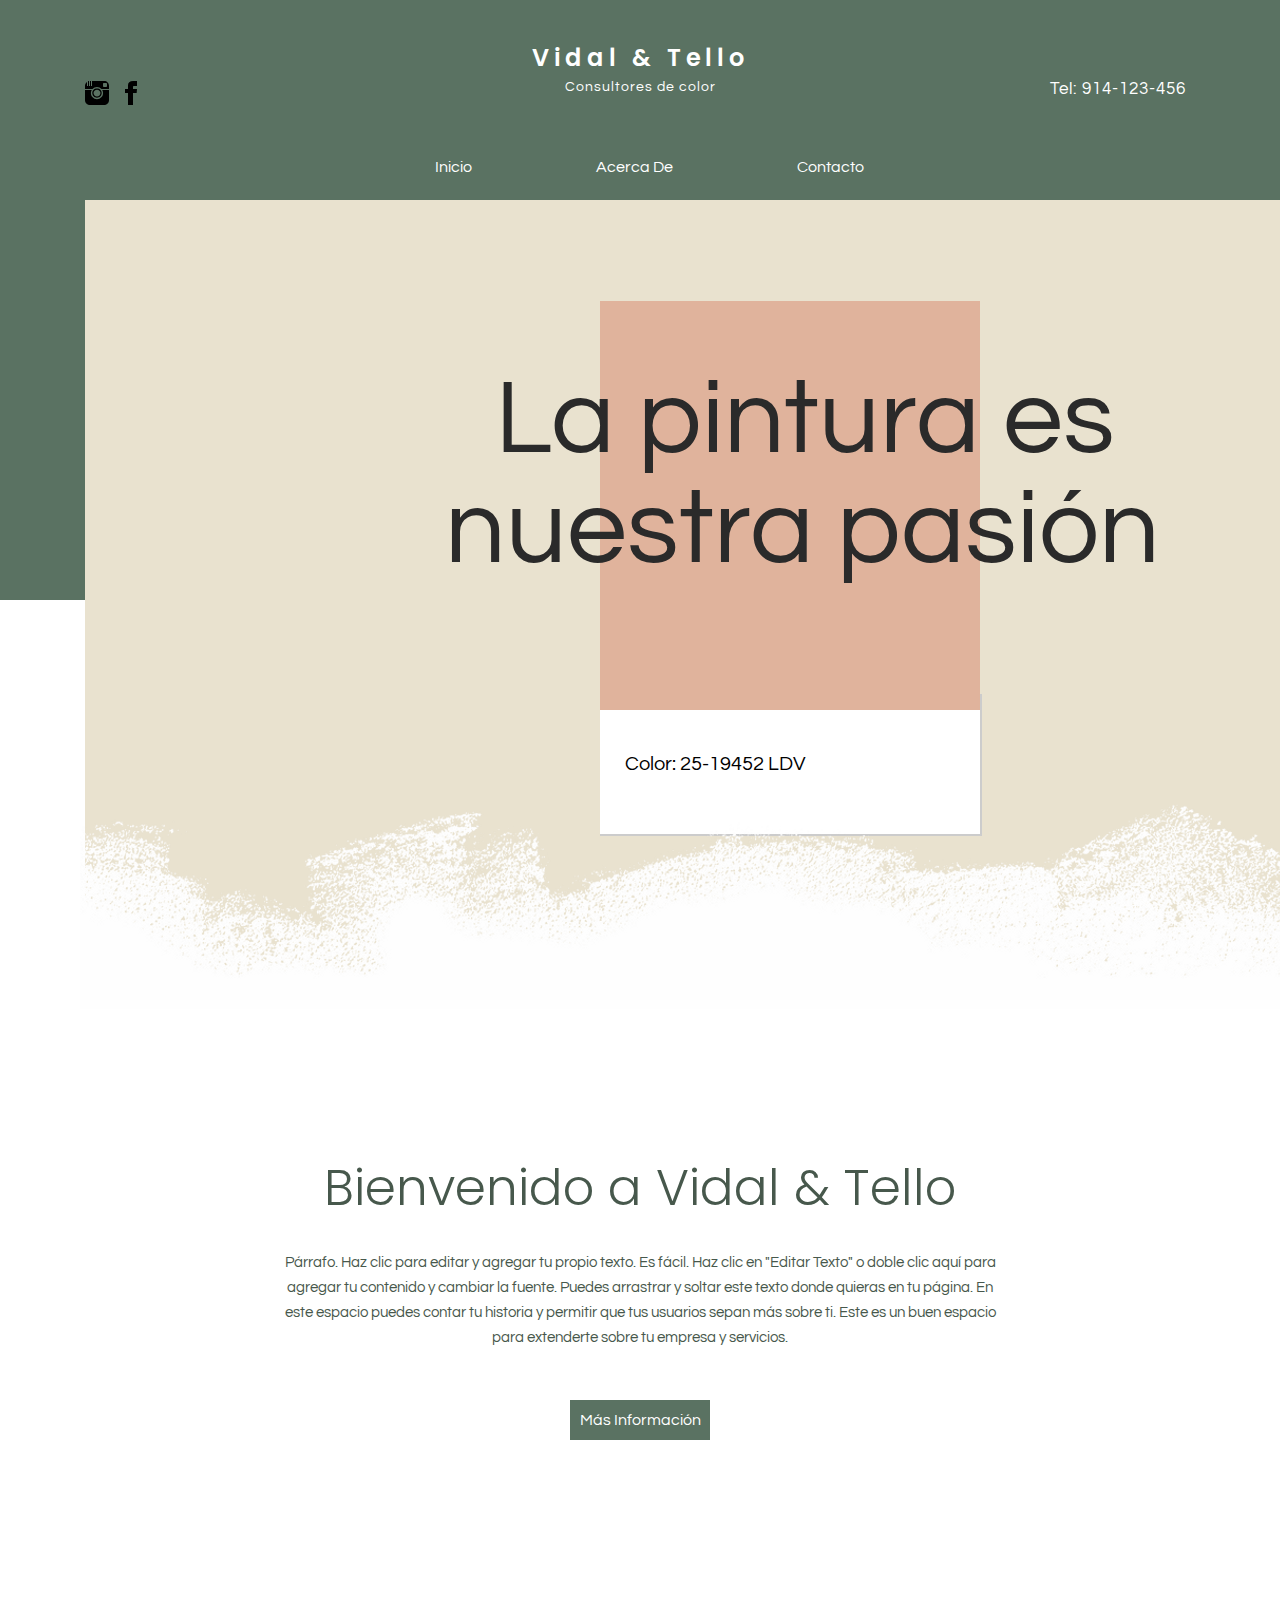
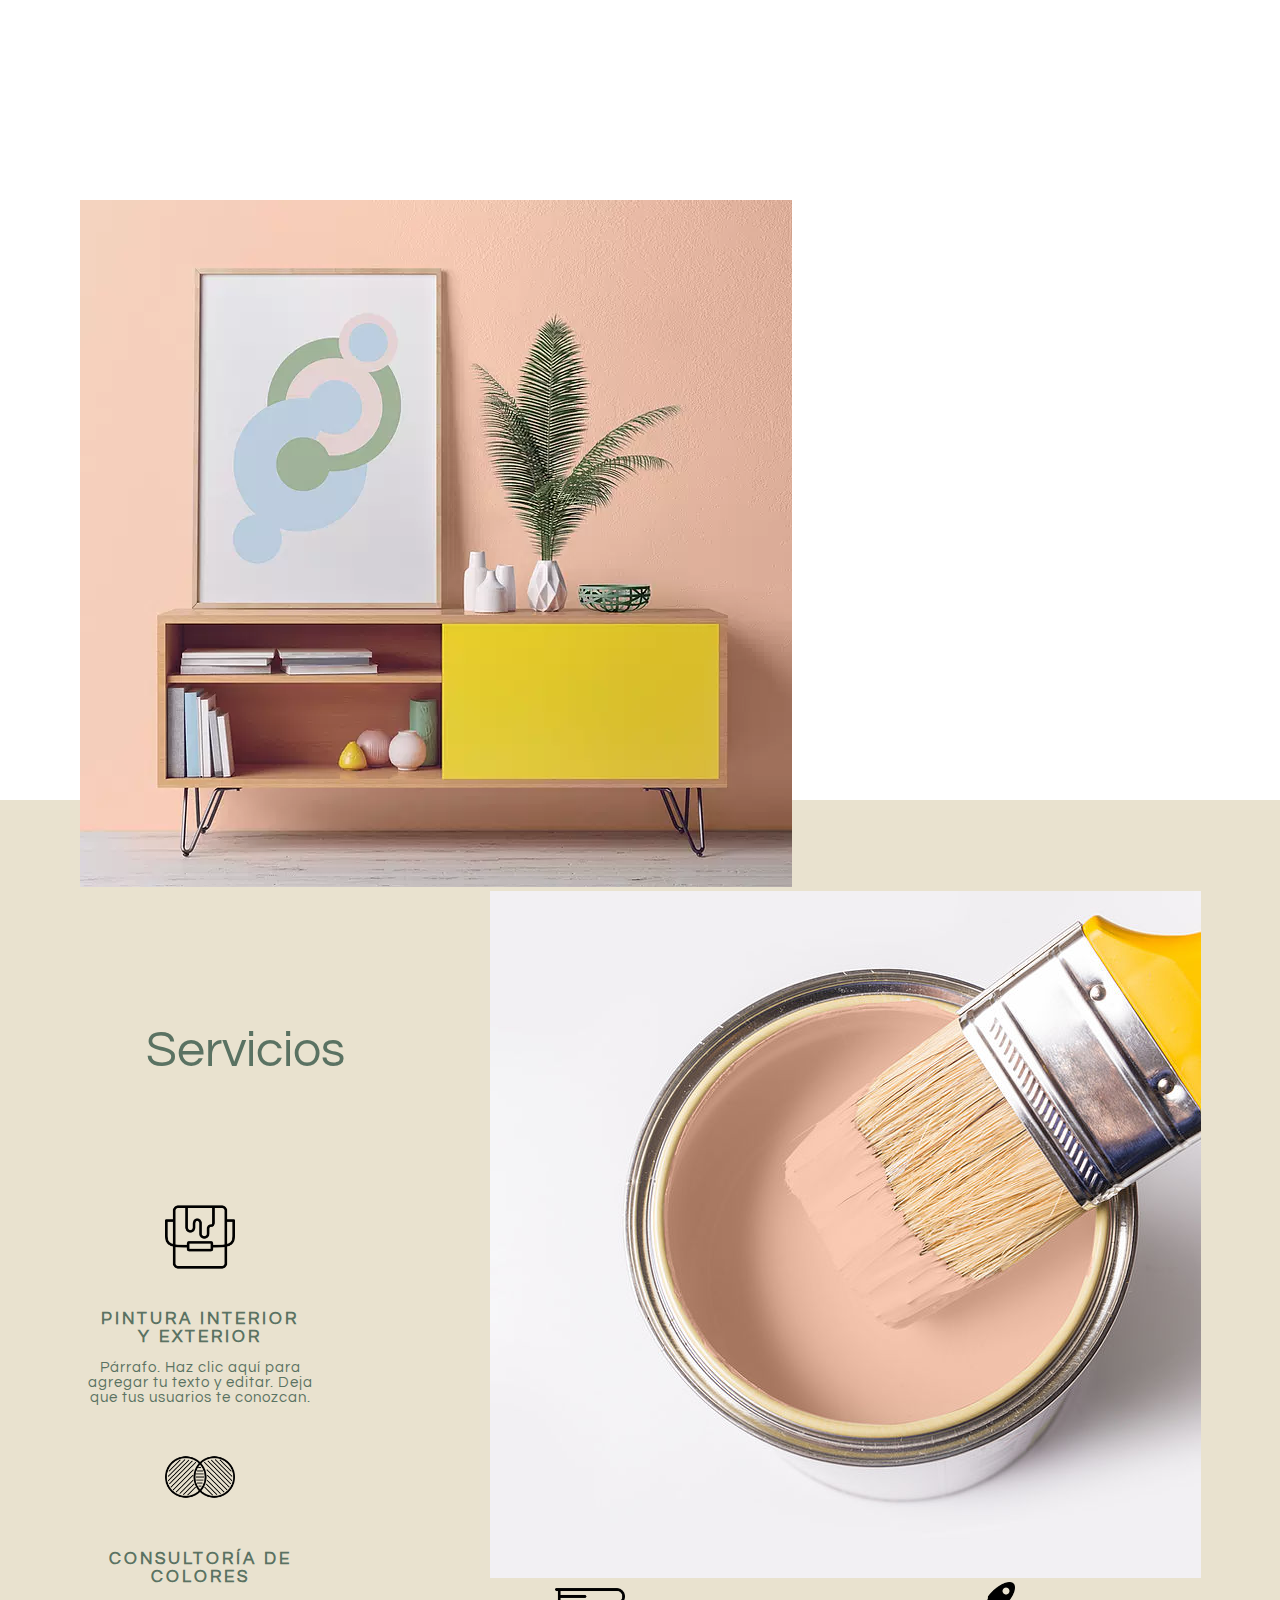
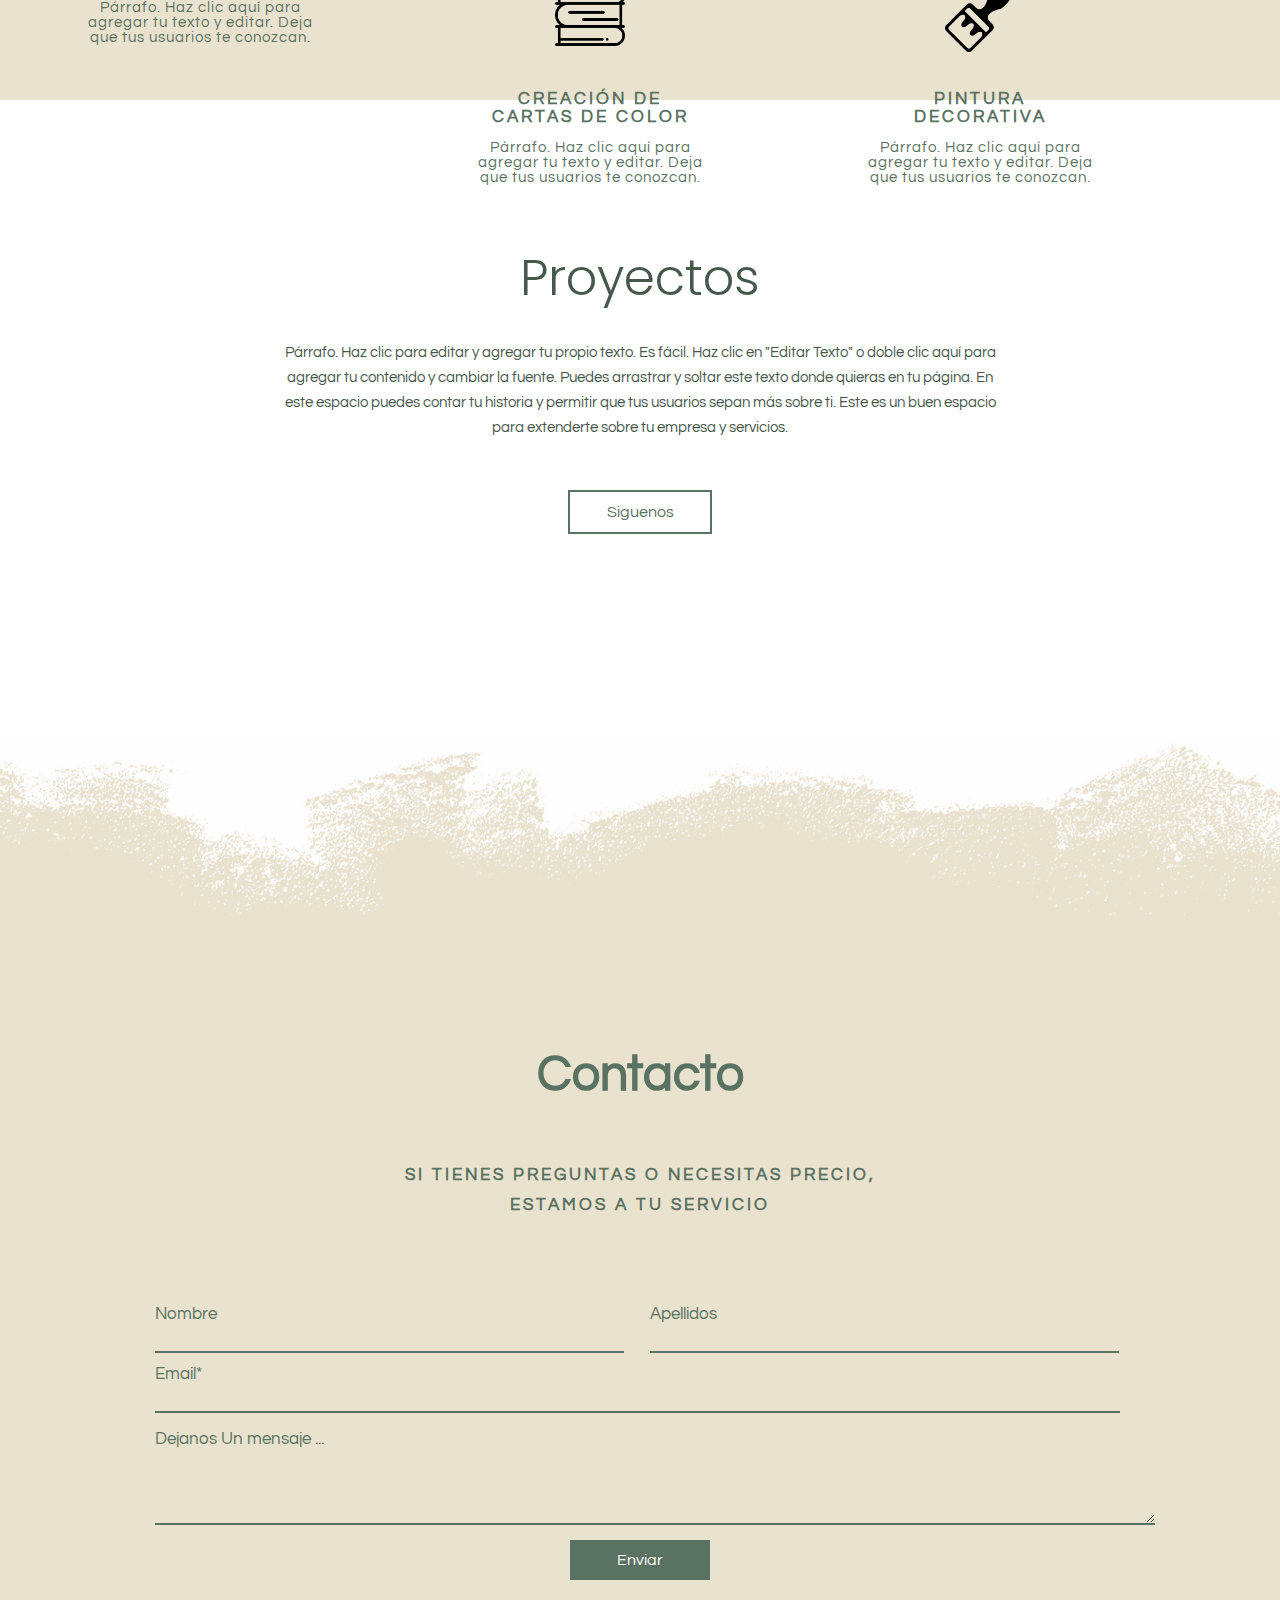
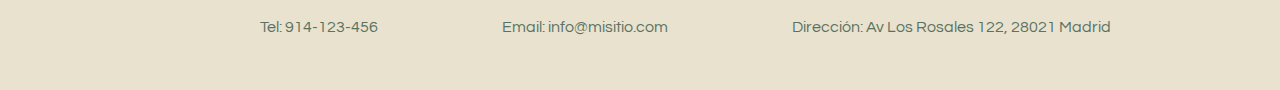
<file: index.html>
<!DOCTYPE html>
<html lang="es">

<head>
    <meta charset="UTF-8">
    <meta http-equiv="X-UA-Compatible" content="IE=edge">
    <meta name="viewport" content="width=device-width, initial-scale=1.0">
    <link rel="stylesheet" href="style.css">
    <title>Pagina Ilse</title>
</head>

<body>
    <div id="header">
        <div class="links-social">
            <ul>
                <li>
                    <a href="https://www.instagram.com/ilsesolares/" class="redes"><img
                            src="[data-uri]"></a>
                </li>
                <li>
                    <a href="https://www.facebook.com/ilse.solares" class="redes"><img
                            src="[data-uri]"></a>
                </li>
            </ul>
        </div>
        <div class="tel">
            <span>Tel: 914-123-456</span>
        </div>
        <div id="title">
            <h1>Vidal & Tello</h1>
            <p>Consultores de color</p>
        </div>

        <div class="nav">
            <ul>
                <li>
                    <a href="index.html" id="inicio">Inicio</a>
                </li>

                <li>
                    <a href="acerca.html" id="acercaDe">Acerca De</a>
                </li>
                <li>
                    <a href="#footer" id="contac">Contacto</a>
                </li>
            </ul>
        </div>
    </div>
    <div id="banner">
        <div id="content-info">
            <div id="content-general">
                
                
                <div id="content-color">
                    <div class="mySlides fade">
                        <div class="numbertext">1 / 3</div>
                        <img src="img/diapositiva1.JPG" style="width:100%">
                        <div id="content-title">
                            <h1>La pintura es </h1>
                            <h2>nuestra pasión</h2>
                        </div>
                        <div id="descripcion">
                            <p>Color: 25-19452 LDV</p>
                        </div>
                        
                    </div>
                    

                    <div class="mySlides fade">
                        <div class="numbertext">2 / 3</div>
                        <img src="img/diapositiva2.JPG" style="width:100%">
                        <div id="content-title">
                            <h1>La pintura es </h1>
                            <h2>nuestra pasión</h2>
                        </div>
                        <div id="descripcion">
                            <p>Color: 15-16887 ERG</p>
                        </div>
                       
                    </div>
                   

                    <div class="mySlides fade">
                        <div class="numbertext">3 / 3</div>
                        <img src="img/diapositiva3.JPG" style="width:100%">
                        <div id="content-title">
                            <h1>La pintura es </h1>
                            <h2>nuestra pasión</h2>
                        </div>
                        <div id="descripcion">
                            <p>Color: 13-1523 TXF</p>
                        </div>
                        
                    </div>
                    
                    
                </div>
            </div>
            
        </div>
    </div>
    </div>
    <div class="wave" style="height: 300px; overflow: hidden; ;">
        <img src="img/wave1.webp" alt="">
    </div>

    <div class="welcome-content">
        <div class="welcome-title">
            <h2>Bienvenido a Vidal & Tello</h2>
        </div>
        <div class="welcome-text">
            <p>
                Párrafo. Haz clic para editar y agregar tu propio texto. Es fácil. Haz clic en "Editar Texto" o doble
                clic aquí para agregar tu contenido y cambiar la fuente. Puedes arrastrar y soltar este texto donde
                quieras en tu página. En este espacio puedes contar tu historia y permitir que tus usuarios sepan más
                sobre ti. Este es un buen espacio para extenderte sobre tu empresa y servicios.
            </p>
        </div>
        <div id="welcome-button">
            <div class="button">Más Información</div>
        </div>
    </div>

    <div id="images">
        <div id="img-1">
            <img src="img/mesayFlores.webp" alt="">
        </div>
        <div id="img-2">
            <img src="img/pintura.jpg" alt="">
        </div>
    </div>
    <div id="info-services">
        <div id="info-title">
            <h1>Servicios</h1>
        </div>
        <div id="cards">
            <div class="card">
                <div class="card-img">
                    <img src="img/lata-de-pintura.png" alt="">
                </div>
                <div class="card-title">
                    <h3>PINTURA INTERIOR
                        Y EXTERIOR
                    </h3>
                </div>
                <div class="card-description">
                    <p>Párrafo. Haz clic aquí para agregar tu texto y editar. Deja que tus usuarios te conozcan.</p>
                </div>
            </div>
            <div class="card">
                <div class="card-img">
                    <img src="img/combinacion.png" alt="">
                </div>
                <div class="card-title">
                    <h3>CONSULTORÍA
                        DE COLORES
                    </h3>
                </div>
                <div class="card-description">
                    <p>Párrafo. Haz clic aquí para agregar tu texto y editar. Deja que tus usuarios te conozcan.</p>
                </div>
            </div>
            <div class="card">
                <div class="card-img">
                    <img src="img/libros.png" alt="">
                </div>
                <div class="card-title">
                    <h3>CREACIÓN DE
                        CARTAS DE COLOR
                    </h3>
                </div>
                <div class="card-description">
                    <p>Párrafo. Haz clic aquí para agregar tu texto y editar. Deja que tus usuarios te conozcan.</p>
                </div>
            </div>
            <div class="card">
                <div class="card-img">
                    <img src="img/pincel-para-pintar.png" alt="">
                </div>
                <div class="card-title">
                    <h3>PINTURA
                        DECORATIVA
                    </h3>
                </div>
                <div class="card-description">
                    <p>Párrafo. Haz clic aquí para agregar tu texto y editar. Deja que tus usuarios te conozcan.</p>
                </div>
            </div>
        </div>
        <div class="button">Más Información</div>
    </div>
    <div class="welcome-content">
        <div class="welcome-title">
            <h2 id="title-proyecto">Proyectos</h2>
        </div>
        <div class="welcome-text">
            <p>
                Párrafo. Haz clic para editar y agregar tu propio texto. Es fácil. Haz clic en "Editar Texto" o doble
                clic aquí para agregar tu contenido y cambiar la fuente. Puedes arrastrar y soltar este texto donde
                quieras en tu página. En este espacio puedes contar tu historia y permitir que tus usuarios sepan más
                sobre ti. Este es un buen espacio para extenderte sobre tu empresa y servicios.
            </p>
        </div>
        <div id="welcome-button">
            <div class="button" id="proyecto-button">Siguenos</div>
        </div>
    </div>

    <div id="footer">
        <div id="wave2" style="height: 300px; overflow: hidden; ;">
            <img src="img/strip_3.webp" alt="">
        </div>
        <div id="footer-title">
            <h2>Contacto</h2>
        </div>
        <div id="footer-description">
            <p>
                SI TIENES PREGUNTAS O NECESITAS PRECIO,
                <br>
                ESTAMOS A TU SERVICIO
            </p>
        </div>
        <div id="footer-form">
            <form action="">
                <div id="name-space">
                    <label for="nombre">Nombre</label>
                    <br>
                    <input type="text" name="nombre">
                </div>
                <div id="apellido-space">
                    <label for="apellido">Apellidos</label>
                    <input type="text" name="apellido">
                </div>
                <div id="email-space">
                    <label for="email">Email*</label>
                    <input type="email" name="email">
                </div>
                <div id="mensaje-space">
                    <label for="mensaje">Dejanos Un mensaje ...</label>
                    <textarea name="mensaje" id=""></textarea>
                </div>
                <div id="welcome-button">
                    <div class="button">Enviar</div>
                </div>
            </form>
        </div>
        <div class="nav" id="footer-nav">
            <ul>
                <li>
                    <a href="">Tel: 914-123-456</a>
                </li>
                <li>
                    <a href="">Email: info@misitio.com</a>
                </li>
                <li>
                    <a href="">Dirección: Av Los Rosales 122, 28021 Madrid</a>
                </li>

            </ul>
        </div>
    </div>
</body>
<script src="script.js"></script>

</html>
</file>
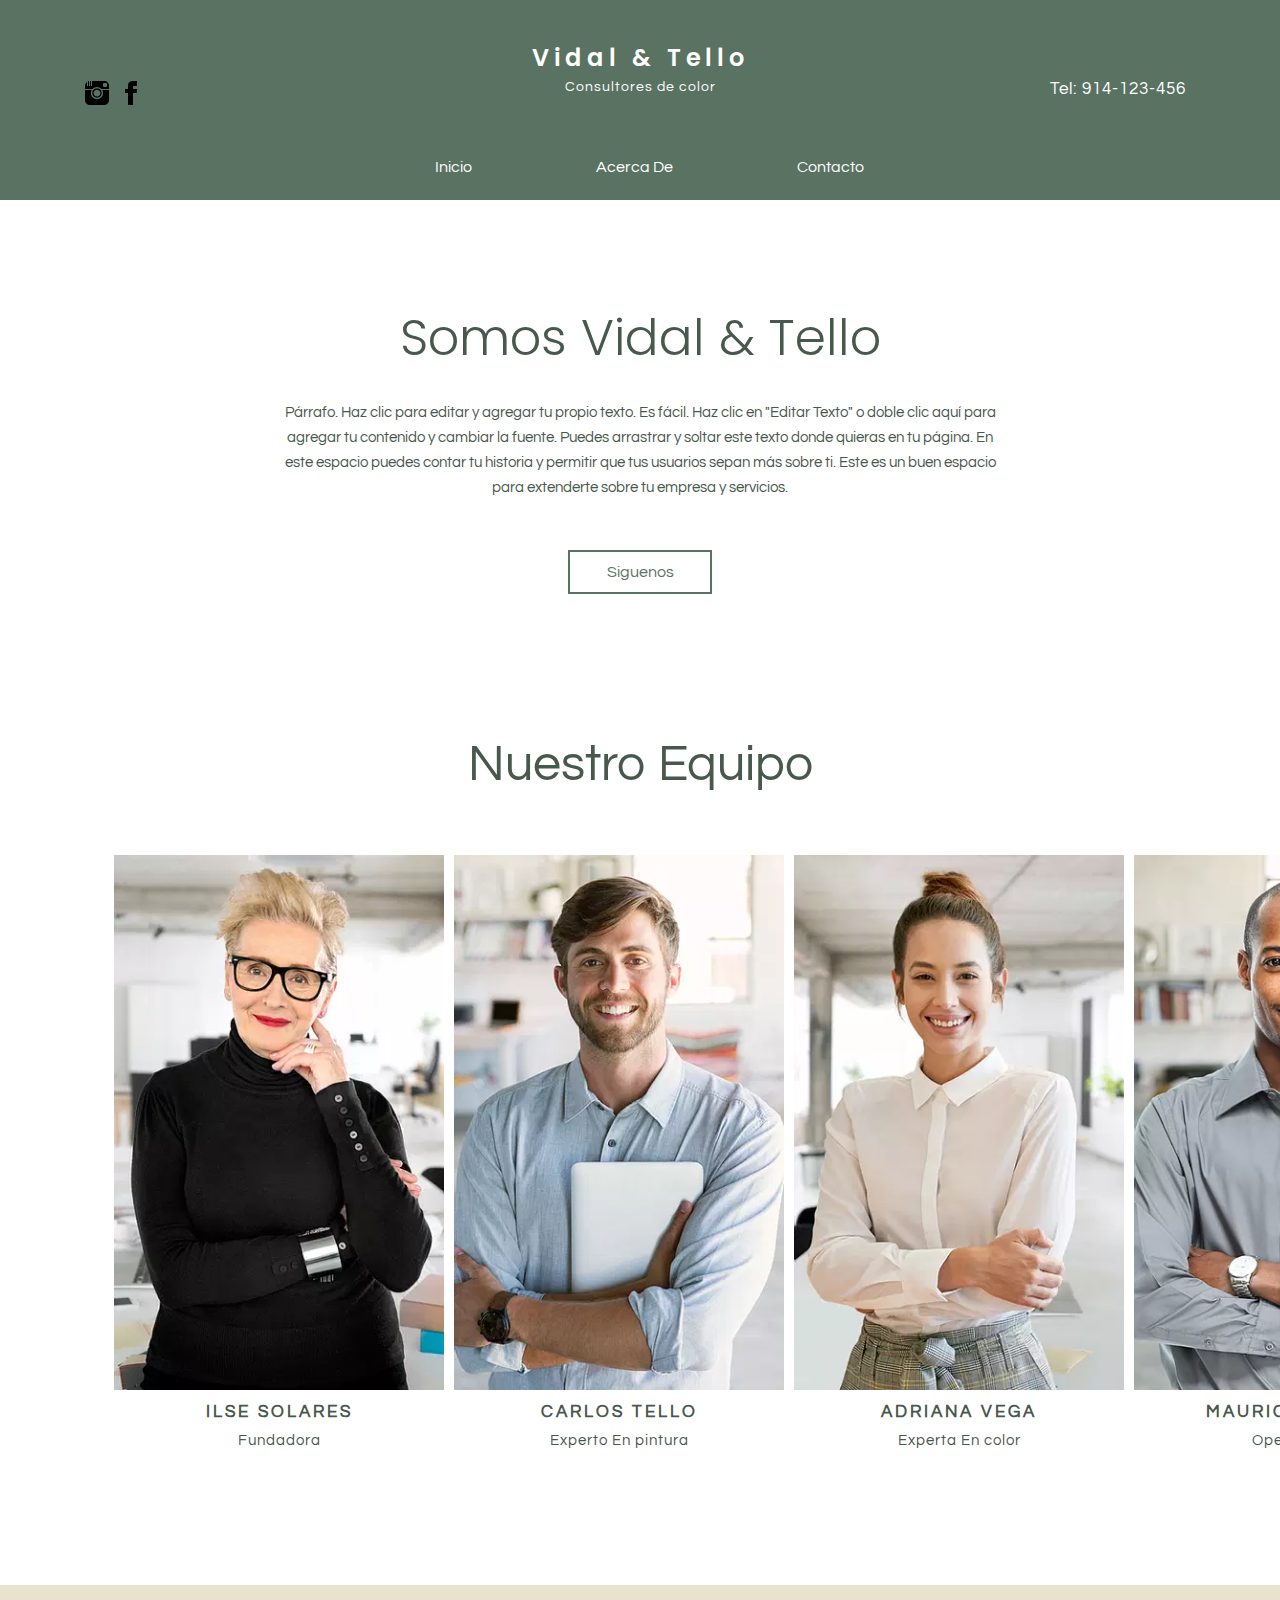
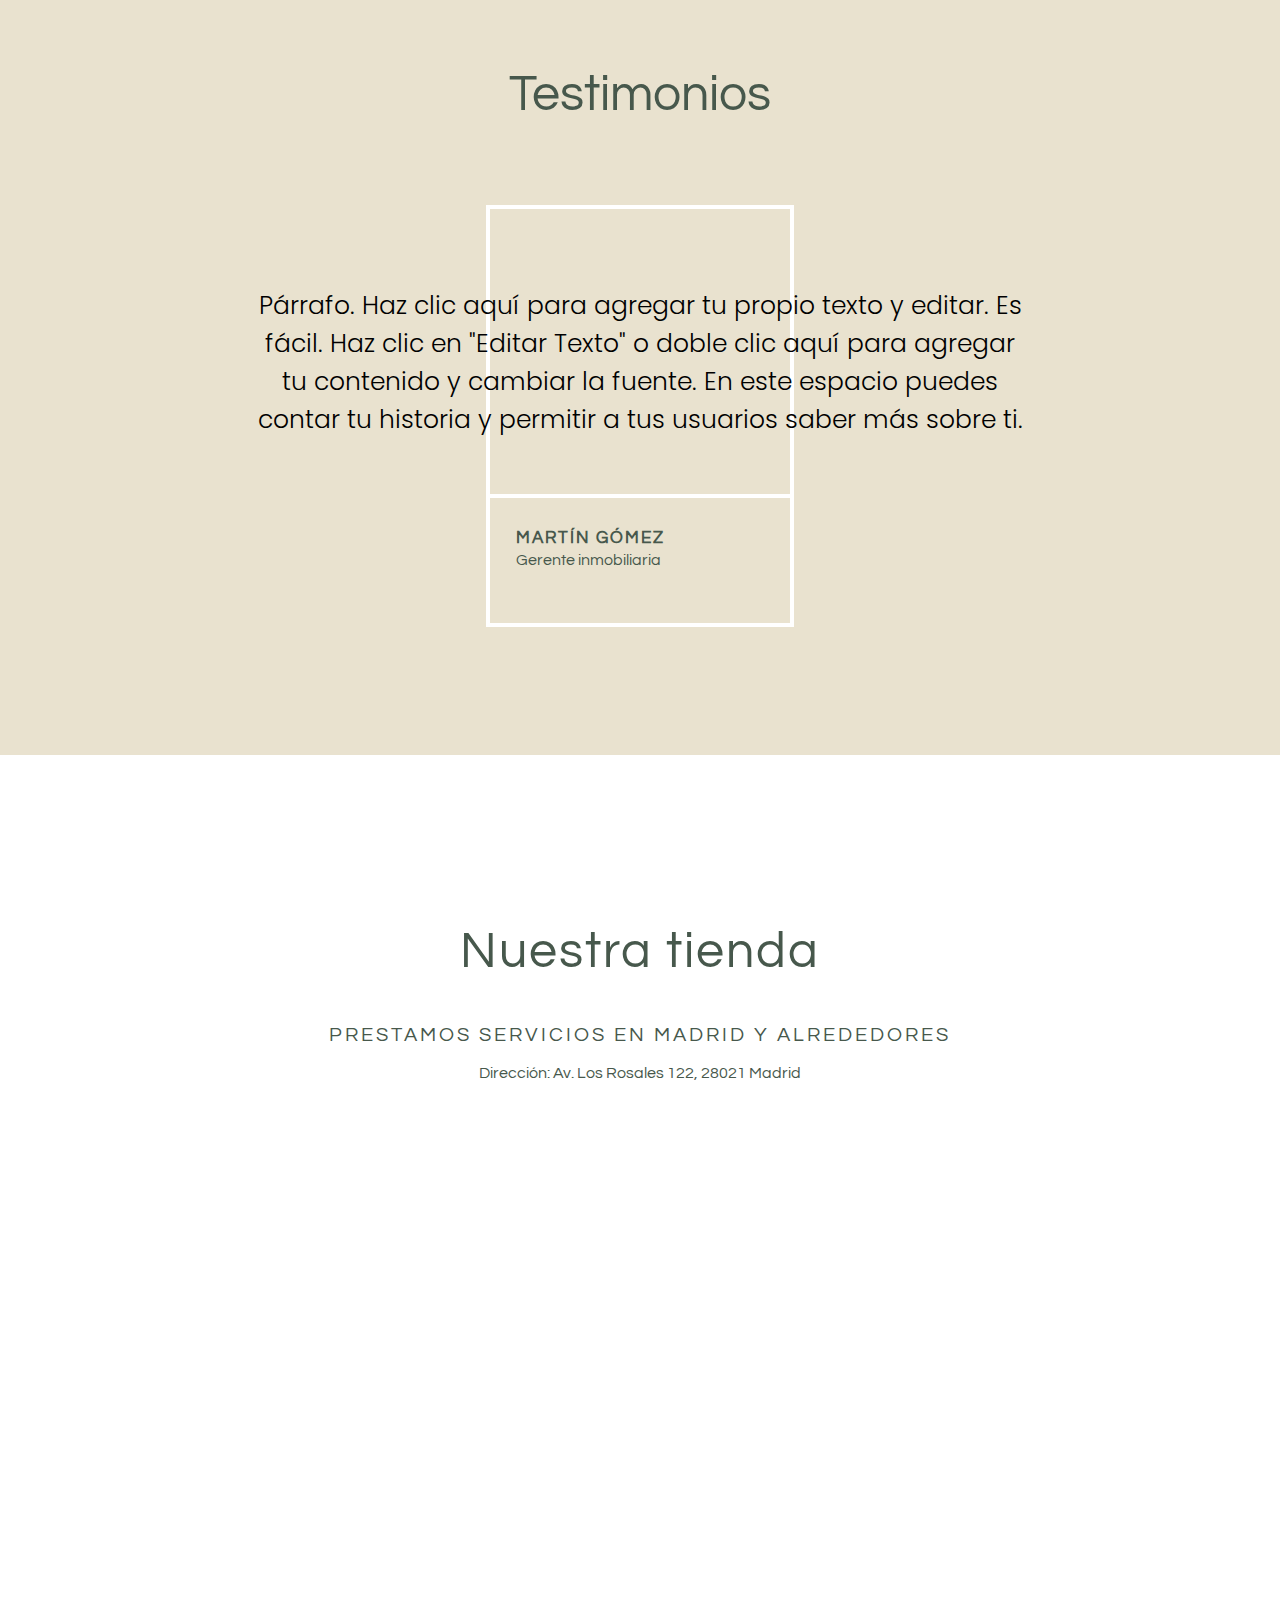
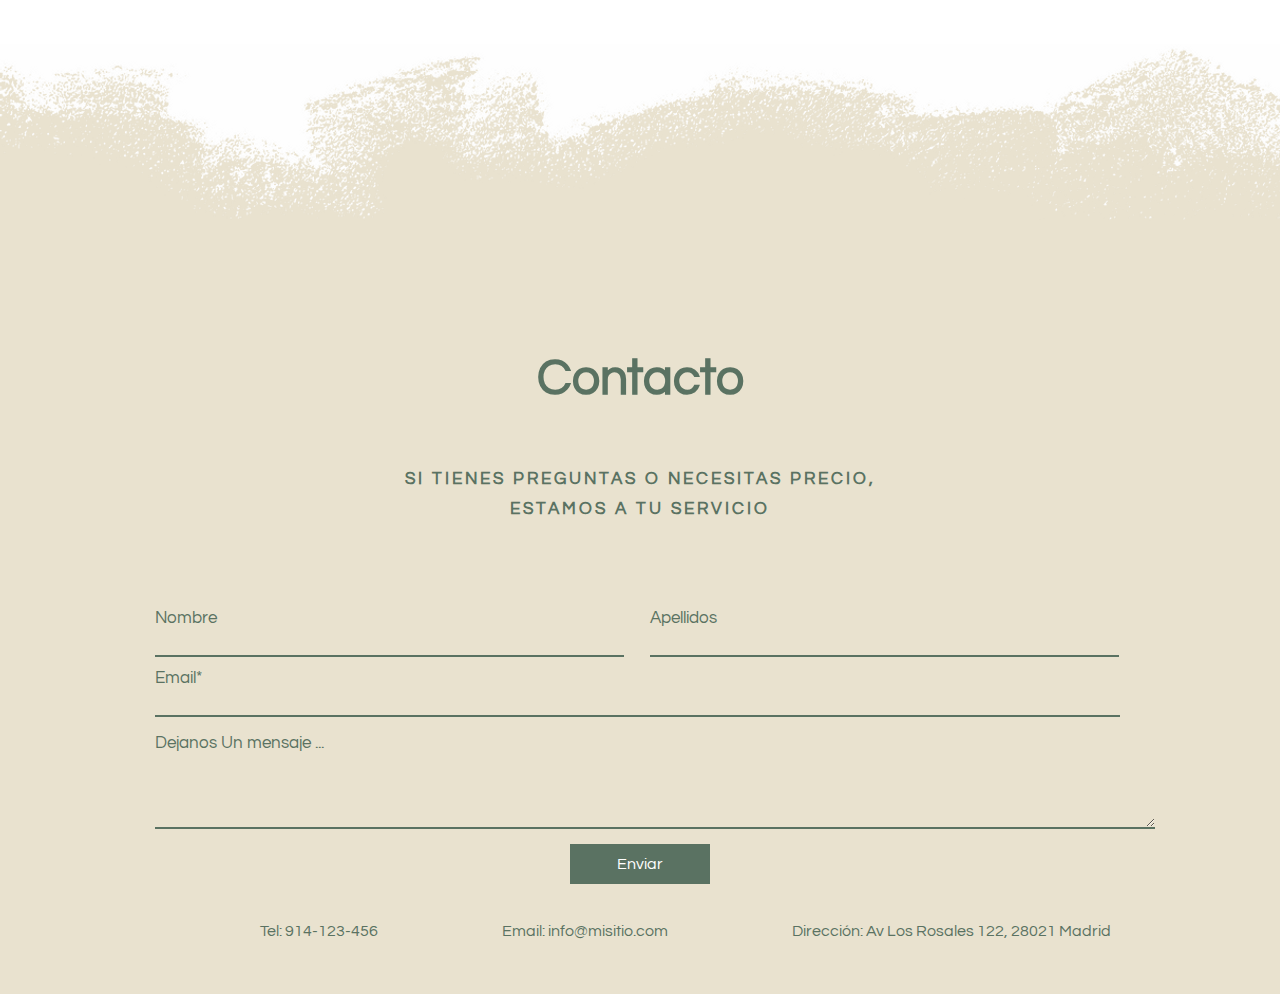
<file: acerca.html>
<!DOCTYPE html>
<html lang="es">

<head>
    <meta charset="UTF-8">
    <meta http-equiv="X-UA-Compatible" content="IE=edge">
    <meta name="viewport" content="width=device-width, initial-scale=1.0">
    <link rel="stylesheet" href="style.css">
    <link rel="stylesheet" href="acerca.css">
    <title>Pagina Ilse</title>
</head>

<body>
    <div id="header">
        <div class="links-social">
            <ul>
                <li>
                    <a href="https://www.instagram.com/ilsesolares/" class="redes"><img
                            src="[data-uri]"></a>
                </li>
                <li>
                    <a href="https://www.facebook.com/ilse.solares" class="redes"><img
                            src="[data-uri]"></a>
                </li>
            </ul>
        </div>
        <div class="tel">
            <span>Tel: 914-123-456</span>
        </div>
        <div id="title">
            <h1>Vidal & Tello</h1>
            <p>Consultores de color</p>
        </div>

        <div class="nav" id="acerca-nav">
            <ul>
                <li>
                    <a href="index.html">Inicio</a>
                </li>
                
                <li>
                    <a href="acerca.html">Acerca De</a>
                </li>
                <li>
                    <a href="#footer">Contacto</a>
                </li>
            </ul>
        </div>
    </div>
    <div class="welcome-content" id="acerca-info">
        <div class="welcome-title">
            <h2 id="title-proyecto">Somos Vidal & Tello</h2>
        </div>
        <div class="welcome-text">
            <p>
                Párrafo. Haz clic para editar y agregar tu propio texto. Es fácil. Haz clic en "Editar Texto" o doble
                clic aquí para agregar tu contenido y cambiar la fuente. Puedes arrastrar y soltar este texto donde
                quieras en tu página. En este espacio puedes contar tu historia y permitir que tus usuarios sepan más
                sobre ti. Este es un buen espacio para extenderte sobre tu empresa y servicios.
            </p>
        </div>
        <div id="welcome-button">
            <div class="button" id="proyecto-button">Siguenos</div>
        </div>
    </div>
    <div id="team-content">

        <div class="team-title">
            <h2>Nuestro Equipo</h2>
        </div>
        <div id="cards">
            <div class="card">
                <div class="card-img">
                    <img src="img/mujer1.webp" alt="">
                </div>
                <div class="card-title">
                    <h3>Ilse Solares
                    </h3>
                </div>
                <div class="card-description">
                    <p>Fundadora</p>
                </div>
            </div>
            <div class="card">
                <div class="card-img">
                    <img src="img/hombre1.webp" alt="">
                </div>
                <div class="card-title">
                    <h3>Carlos Tello
                    </h3>
                </div>
                <div class="card-description">
                    <p>Experto En pintura</p>
                </div>
            </div>
            <div class="card">
                <div class="card-img">
                    <img src="img/mujer2.webp" alt="">
                </div>
                <div class="card-title">
                    <h3>Adriana Vega
                    </h3>
                </div>
                <div class="card-description">
                    <p>Experta En color</p>
                </div>
            </div>
            <div class="card">
                <div class="card-img">
                    <img src="img/hombre2.webp" alt="">
                </div>
                <div class="card-title">
                    <h3>MAURICIO GÓMEZ
                    </h3>
                </div>
                <div class="card-description">
                    <p>Operaciones</p>
                </div>
            </div>
        </div>
    </div>
    <div id="content-testimonios">
        <div class="team-title" id="title-testimonios">
            <h2>Testimonios</h2>
        </div>
        <div id="border-white">
            <div></div>
        </div>
        <div id="border-description">
            <div id="border-description-content">
                <h4>MARTÍN GÓMEZ</h4>
                <p>

                    Gerente inmobiliaria
                </p>
            </div>
        </div>
        <div id="border-title">
            <h2>Párrafo. Haz clic aquí para agregar tu propio texto y editar. Es fácil. Haz clic en "Editar Texto" o
                doble clic aquí para agregar tu contenido y cambiar la fuente. En este espacio puedes contar tu historia
                y permitir a tus usuarios saber más sobre ti.</h2>
        </div>
    </div>
    <div id="ubication-content">
        <div id="title-ubication">
            <h1>Nuestra tienda</h1>
        </div>
        <div id="ubication-description">
            <div id="ubication-description-content">
                <h4>PRESTAMOS SERVICIOS EN MADRID Y ALREDEDORES</h4>
                <p>

                    Dirección: Av. Los Rosales 122, 28021 Madrid
                </p>
            </div>
        </div>
    </div>
    <div id="map-content">
        <iframe
            src="https://www.google.com/maps/embed?pb=!1m10!1m8!1m3!1d24332.56678640489!2d-3.6614030000000004!3d40.329681!3m2!1i1024!2i768!4f13.1!5e0!3m2!1ses!2sus!4v1624838153751!5m2!1ses!2sus"
            width="1390px" height="350" style="border:0;" allowfullscreen="" loading="lazy"></iframe>
    </div>
    <div id="footer">
        <div id="wave2" style="height: 300px; overflow: hidden; ;">
            <img src="img/strip_3.webp" alt="">
        </div>
        <div id="footer-title">
            <h2>Contacto</h2>
        </div>
        <div id="footer-description">
            <p>
                SI TIENES PREGUNTAS O NECESITAS PRECIO,
                <br>
                ESTAMOS A TU SERVICIO
            </p>
        </div>
        <div id="footer-form">
            <form action="">
                <div id="name-space">
                    <label for="nombre">Nombre</label>
                    <br>
                    <input type="text" name="nombre">
                </div>
                <div id="apellido-space">
                    <label for="apellido">Apellidos</label>
                    <input type="text" name="apellido">
                </div>
                <div id="email-space">
                    <label for="email">Email*</label>
                    <input type="email" name="email">
                </div>
                <div id="mensaje-space">
                    <label for="mensaje">Dejanos Un mensaje ...</label>
                    <textarea name="mensaje" id=""></textarea>
                </div>
                <div id="welcome-button">
                    <div class="button" >Enviar</div>
                </div>
            </form>
        </div>
        <div class="nav" id="footer-nav">
            <ul>
                <li>
                    <a href="">Tel: 914-123-456</a>
                </li>
                <li>
                    <a href="">Email: info@misitio.com</a>
                </li>
                <li>
                    <a href="">Dirección: Av Los Rosales 122, 28021 Madrid</a>
                </li>

            </ul>
        </div>
    </div>
</body>

</html>
</file>
<file: style.css>
/* Fonts */
@font-face {
    font-family: "questrial";
    src: url('fonts/Questrial/Questrial-Regular.ttf');
}

@font-face {
    font-family: "poppins";
    src: url('fonts/Poppins/Poppins-SemiBold.ttf');
}

@font-face {
    font-family: "poppins-title";
    src: url('fonts/Poppins/Poppins-Light.ttf');
}


* {
    padding: 0px;
    margin: 0px;
}


#header {
    width: 100%;
    height: 200px;
    background: #5A7262;
    color: white;
    font-weight: 100;
    position: fixed;
    z-index: 1000;
    top: 0;
}




.links-social ul {
    list-style: none;
    padding-left: 80px;

}


.links-social ul li {
    display: inline;
    float: left;
    line-height: 200px;
    padding-left: 5px;
    padding-right: 5px;

}

.links-social ul li a {
    color: white;

}

#header #title {
    margin: 0px auto;
    width: 350px;
    height: 100px;
    text-align: center;
    padding-top: 40px;
}

#header #title h1 {
    letter-spacing: 5px;
    font-family: "poppins";
    font-size: 24px;
}

#header #title p {
    letter-spacing: 1px;
    font-family: "questrial";
    font-size: 14px;
    margin-top: 5px;
}

.nav {
    height: 60px;
    width: 890px;
    margin: 0px auto;

}

.nav ul {
    list-style: none;
    margin-top: 18px;
    margin-left: 180px;
}

.nav ul li {
    display: inline;
    padding-left: 60px;
    padding-right: 60px;
    transition: 500ms;


}

.nav ul li a {
    text-decoration: none;
    color: white;
    font-size: 16px;
    transition: 500ms;
    font-family: "questrial";

}

.nav ul li a:hover {
    color: #c2bbaa;
}



#header .tel {
    float: right;
    height: 50px;
    width: 150px;
    align-items: center;
    font-size: 17px;
    color: white;
    margin-right: 80px;
    margin-top: 80px;
    letter-spacing: 1px;
    font-family: "questrial";

}


/* BANNER */

#banner {
    margin-top: 200px;
    width: 100%;
    height: 400px;
    background: #5A7262;
}

#banner #content-info {
    width: 1410px;
    height: 800px;
    background: #E9E2CF;
    margin-left: 85px;
    margin-right: 85px;

}



#banner #content-title {
    width: 820px;
    height: 225px;
    margin: 0px auto;
    margin-top: -350px;
    margin-left: -105px;
}

#banner #content-title h1 {
    font-size: 107px;


    font-family: "questrial";
    font-weight: lighter;
    color: #2A2A2A;
}

#banner #content-title h2 {
    font-size: 107px;
    font-family: "questrial";
    font-weight: lighter;
    color: #2A2A2A;
    margin-left: -50px;

}



#descripcion {
    width: 355px;
    height: 140px;
    background: #ffffff;
    margin-top: 105px;
    font-size: 20px;
    font-family: "questrial";
    line-height: 140px;
    padding-left: 25px;
    box-shadow: 1px 1px 0px 1px #ccc;
}


.wave {
    bottom: 0;
    width: 100%;
    height: 100%;
    margin-left: 80px;
    margin-top: 200px;
}

/* welcome */

.welcome-content {
    height: 500px;
    width: 100%;

}


.welcome-content .welcome-title {
    height: 100px;
    width: 800px;

    margin: 0px auto;
}

.welcome-content .welcome-title h2 {
    font-size: 50px;
    font-family: "poppins-title";
    text-align: center;
    color: #47584C;
    font-weight: 100;
    margin-top: 50px;
    margin-bottom: 50px;

}

.welcome-content .welcome-text {
    height: 90px;
    width: 725px;

    margin: 0px auto;
}

.welcome-content .welcome-text p {
    font-size: 15px;
    font-family: "questrial";
    text-align: center;
    color: #47584C;
    line-height: 25px;
    font-weight: 100;

}


.button {
    height: 40px;
    margin: 0px auto;
    width: 140px;
    background: #5A7262;
    line-height: 40px;
    color: white;
    text-align: center;
    margin-top: 60px;
    font-family: "questrial";
    font-weight: 100;
    transition: 300ms;
    margin-bottom: 120px;

}

.button:hover {
    border: 2px solid #5A7262;
    background: white;

    color: #5A7262;
}

#images {
    margin-top: 150px;
    width: 100%;
    height: 600px;


}

#images #img-1 {
    width: 600px;
    float: left;
    margin-left: 80px;


}

#images #img-2 {
    width: 600px;
    float: right;
    margin-right: 190px;


}


#info-services {
    width: 100%;
    background: #E9E2CF;
    height: 900px;
}

#info-services #info-title h1 {
    padding-top: 225px;
    text-align: center;
    font-family: "questrial";
    font-size: 50px;
    font-weight: 100;
    color: #5A7262;
    margin-bottom: 125px;
}

#cards {
    width: 100%;
    height: 250px;


}

.card {
    font-family: 'questrial';
    float: left;
    width: 380px;
    height: 240px;
    overflow: hidden;
    margin-left: 10px;
    margin-top: 0px;
    cursor: pointer;
    transition: all 300ms;
    color: #5A7262;
    text-align: center;


}

.card .card-title {
    width: 210px;
    height: 50px;
    margin: 0px auto;
}

.card .card-title h3 {
    font-size: 17px;
    letter-spacing: 3px;

}

.card .card-description {
    width: 225px;
    height: 65px;
    overflow: hidden;
    margin: 0px auto;

}

.card .card-description p {
    font-size: 15px;
    letter-spacing: 1px;
}


.card img {
    width: 70px;

    margin-bottom: 35px;
}

#title-proyecto {
    margin-top: 140px;
}

#proyecto-button {
    background: white;
    color: #5A7262;
    border: 2px solid #5A7262;
}

#proyecto-button:hover {
    background: #5A7262;
    color: white;
    border: 2px solid #5A7262;
}

#wave2 {

    bottom: 0;
    width: 100%;
    height: 100%;
    transform: rotate(-360deg);

}

#footer {
    width: 100%;
    height: 950px;
    background: #E9E2CF;
}

#footer #footer-title {
    height: 70px;
    width: 655px;
    margin: 0px auto;
    text-align: center;
    margin-top: 0px;
}

#footer #footer-title h2 {
    font-family: "questrial";
    color: #5A7262;
    font-size: 50px;
    line-height: 70px;
}

#footer #footer-description {
    height: 55px;
    width: 810px;
    margin: 0px auto;
    margin-bottom: 75px;
    margin-top: 50px;
    text-align: center;
}

#footer #footer-description p {
    font-family: "questrial";
    color: #5A7262;
    font-size: 17px;
    font-weight: bolder;
    letter-spacing: 3px;
    line-height: 30px;
}

#footer #footer-form {
    height: 310px;
    width: 980px;
    margin: 0px auto;
    font-family: "questrial";

}

#footer #footer-form #name-space {
    float: left;
    width: 470px;
    height: 50px;
    margin-left: 5px;
    margin-top: 15px;
    margin-bottom: 10px;
}

#footer #footer-form #name-space label {
    color: #5A7262;
    font-size: 17px;

}

#footer #footer-form #name-space input {
    width: 469px;
    height: 28px;
    border-style: none;
    background: #E9E2CF;
    border-bottom: 2px solid #5A7262;
}

#footer #footer-form #apellido-space {
    float: right;
    width: 470px;
    height: 50px;
    margin-right: 10px;
    margin-top: 15px;
    margin-bottom: 10px;

}


#footer #footer-form #apellido-space label {
    color: #5A7262;
    font-size: 17px;

}

#footer #footer-form #apellido-space input {
    width: 469px;
    height: 28px;
    border-style: none;
    background: #E9E2CF;
    border-bottom: 2px solid #5A7262;
}

#footer #footer-form #email-space {
    width: 470px;
    height: 50px;
    margin-right: 10px;
    margin-left: 5px;

    padding-top: 70px;
}


#footer #footer-form #email-space label {
    color: #5A7262;
    font-size: 17px;

}

#footer #footer-form #email-space input {
    width: 965px;
    height: 28px;
    border-style: none;
    background: #E9E2CF;
    border-bottom: 2px solid #5A7262;
}

#footer #footer-form #mensaje-space {
    width: 470px;
    height: 50px;
    margin-right: 10px;
    margin-left: 5px;

    padding-top: 20px;
}


#footer #footer-form #mensaje-space label {
    color: #5A7262;
    font-size: 17px;

}

#footer #footer-form #mensaje-space textarea {
    width: 1000px;
    height: 75px;
    border-style: none;
    background: #E9E2CF;
    border-bottom: 2px solid #5A7262;
    text-align: center;

}

#footer .nav {
    width: 1450px;
    padding-left: 20px;
    overflow: hidden;
}

#footer .nav ul li a {
    color: #5A7262;
}



.slideshow-container {
    max-width: 1000px;
    margin: auto;

}

.mySlides {

    width: 380px;
    height: auto;
    border: 1px solid #E9E2CF;
    margin: 0px auto;
    padding-top: 100px;

}

.prev,
.next {
    cursor: pointer;
    position: absolute;
    top: 50%;
    width: auto;
    margin-top: -22px;
    padding: 16px;
    color: white;
    font-weight: bold;
    font-size: 18px;
    transition: 0.6s ease;
    border-radius: 0 3px 3px 0;
}

.next {
    right: 0;
    border-radius: 3px 0 0 3px;
}

text {
    color: #f2f2f2;
    font-size: 15px;
    padding: 8px 12px;
    position: absolute;
    bottom: 8px;
    width: 100%;
    text-align: center;
}

.numbertext {
    color: #f2f2f2;
    font-size: 12px;
    padding: 8px 12px;
    position: absolute;
    top: 0;
}

.fade {
    -webkit-animation-name: fade;
    -webkit-animation-duration: 1.5s;
    animation-name: fade;
    animation-duration: 1.5s;
}

@-webkit-keyframes fade {
    from {
        opacity: .4
    }

    to {
        opacity: 1
    }
}

@keyframes fade {
    from {
        opacity: .4
    }

    to {
        opacity: 1
    }
}

.active{
    color: #2A2A2A !important;
}

.active-acerca{
    color: #2A2A2A !important;
}

.active-contac{
    color: #2A2A2A !important;
}
</file>
<file: acerca.css>
#acerca-info  .welcome-title h2 {
    margin-top: 300px;
    font-family: "poppins-title";
    font-weight: 100 !important;
}





#team-content #cards{
    width: 1375px;
    height: 695px;
    margin-left: 104px;
}

.team-title{
    width: 780px;
    height: 80px;
    margin: 0px auto;
    text-align: center;
    
    margin-bottom: 50px;
    margin-top: -75px;
    
}


 .team-title h2{
    font-size: 50px;
    font-family: "questrial";
    font-weight: lighter;
    color: #47584C;
    line-height: 80px;
}

#team-content .card {
    font-family: 'questrial';
    float: left;
    width: 330px;
    height: 630px;
    overflow: hidden;
    
    margin-top: 0px;
    cursor: pointer;
    transition: all 300ms;
    color: #5A7262;
    text-align: center;
    font-weight: 100;
   
}
#team-content .card .card-title{
    width: 210px;
    height: 30px;
    margin: 0px auto;

}

#team-content .card .card-title h3{
    font-size: 17px;
    letter-spacing: 3px;
    text-transform: uppercase;
    color: #47584C;
}

#team-content .card .card-description{
    width: 150px;
    height: 30px;
    overflow: hidden;
    margin: 0px auto;

    
}

#team-content .card .card-description p{
    font-size: 15px;
    letter-spacing: 1px;
    color: #47584C;
   
}


#team-content .card img {
    width:330px;
    
    margin-bottom: 10px;
}
#content-testimonios{
    width: 100%;
    height: 770px;
    background: #E9E2CF;
    margin-top: 110px;
}

#content-testimonios .team-title {
    padding-top: 70px;
    margin-bottom: 70px;
}

#border-white{
    width: 300px;
    height: 285px;
    border: 4px solid white;
    margin: 0px auto;
}

#border-description{
    width: 300px;
    height: 125px;
    border: 4px solid white;
    border-top: 0px solid white;
    margin: 0px auto;
}

#border-description #border-description-content{
    height: 70px;
    width: 170px;
    
    border: 1px solid #E9E2CF;
    margin-left: 25px;
    color: #47584C;
    font-family: "questrial";
}

#border-description #border-description-content h4{
    margin-top: 30px;
    font-size: 17px;
    margin-bottom: 5px;
    letter-spacing: 2px;
}

#border-title{
    height: 125px;
    width: 775px;
    margin: 0px auto;
    text-align: center;
   margin-top: -340px;
}

#border-title h2{
    font-size: 25px;
    font-family: "poppins-title";
    font-weight: 100;
}

#ubication-content{
    width: 100%;
    height: 265px;
    font-family: "questrial";
    color: #47584C;

}

#ubication-content #title-ubication{
    height: 55px;
    width: 780px;
    margin: 0px auto;
    margin-top: 170px;
    text-align: center;
    line-height: 55px;
    margin-bottom: 45px;
}

#ubication-content #title-ubication h1{
    font-size: 50px;
    font-weight: 100;
    letter-spacing: 2px;
}

#ubication-content #ubication-description{
    height: 30px;
    width: 780px;
    margin: 0px auto;
    text-align: center;
}

#ubication-content #ubication-description h4{
    margin-bottom: 20px;
    font-size: 20px;
    letter-spacing: 3px;
    font-weight: 300;
}
#map-content{
    margin-left: 85px;
    margin-bottom: 100px;
}
</file>
